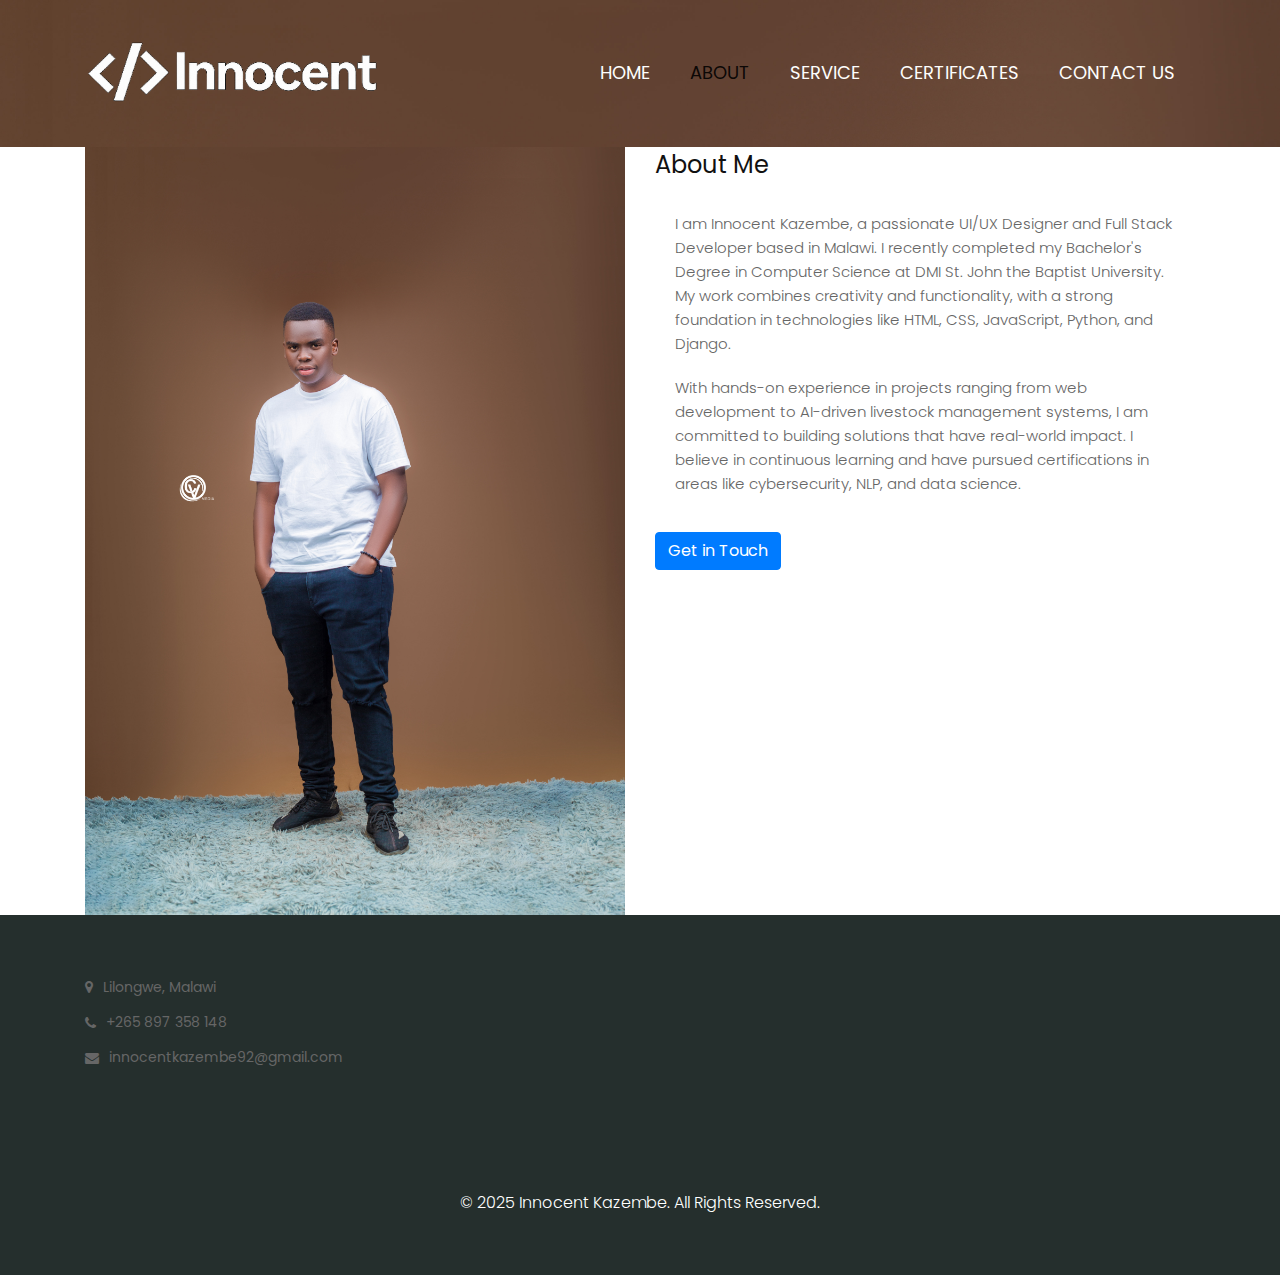
<file: about.html>
<!DOCTYPE html>
<html lang="en">
<head>
   <meta charset="utf-8">
   <meta http-equiv="X-UA-Compatible" content="IE=edge">
   <meta name="viewport" content="width=device-width, initial-scale=1">
   <title>About - Innocent</title>

   <!-- CSS files -->
   <link rel="stylesheet" type="text/css" href="css/bootstrap.min.css">
   <link rel="stylesheet" type="text/css" href="css/style.css">
   <link rel="stylesheet" href="css/responsive.css">
   <link rel="stylesheet" href="css/jquery.mCustomScrollbar.min.css">
   <link rel="stylesheet" href="https://netdna.bootstrapcdn.com/font-awesome/4.0.3/css/font-awesome.css">
   <link href="https://fonts.googleapis.com/css2?family=Poppins:wght@400;500;700&display=swap" rel="stylesheet">
</head>
<body>

   <!-- Header -->
   <div class="header_section">
      <div class="container">
         <nav class="navbar navbar-expand-lg navbar-light bg-light">
            <div class="logo"><a href="index.html"><img src="images/logo.png" alt="Logo"></a></div>
            <button class="navbar-toggler" type="button" data-toggle="collapse" data-target="#navbarNav">
               <span class="navbar-toggler-icon"></span>
            </button>
            <div class="collapse navbar-collapse" id="navbarNav">
               <ul class="navbar-nav ml-auto">
                  <li class="nav-item"><a class="nav-link" href="index.html">Home</a></li>
                  <li class="nav-item"><a class="nav-link active" href="about.html">About</a></li>
                  <li class="nav-item"><a class="nav-link" href="service.html">Service</a></li>
                  <li class="nav-item"><a class="nav-link" href="certificates.html">Certificates</a></li>
                  <li class="nav-item"><a class="nav-link" href="contact.html">Contact Us</a></li>
               </ul>
            </div>
         </nav>
      </div>
   </div>

   <!-- About Section -->
   <div class="about_section layout_padding">
      <div class="container">
         <div class="row">
            <div class="col-md-6">
               <div class="about_img"><img src="images/about-img.jpg" alt="About Image" class="img-fluid"></div>
            </div>
            <div class="col-md-6">
               <div class="about_text">
                  <h1 class="about_title">About <span class="highlight">Me</span></h1>
                  <p>I am Innocent Kazembe, a passionate UI/UX Designer and Full Stack Developer based in Malawi. I recently completed my Bachelor's Degree in Computer Science at DMI St. John the Baptist University. My work combines creativity and functionality, with a strong foundation in technologies like HTML, CSS, JavaScript, Python, and Django.</p>
                  <p>With hands-on experience in projects ranging from web development to AI-driven livestock management systems, I am committed to building solutions that have real-world impact. I believe in continuous learning and have pursued certifications in areas like cybersecurity, NLP, and data science.</p>
                  <a href="contact.html" class="btn btn-primary mt-3">Get in Touch</a>
               </div>
            </div>
         </div>
      </div>
   </div>

   <!-- Footer -->
   <div class="footer_section layout_padding">
    <div class="container">
       <div class="location_text">
          <ul style="list-style: none; padding: 0; display: flex; flex-direction: column; gap: 10px;">
             <li style="display: flex; align-items: center;">
                <i class="fa fa-map-marker" aria-hidden="true" style="margin-right: 10px;"></i>
                <span>Lilongwe, Malawi</span>
             </li>
             <li style="display: flex; align-items: center;">
                <i class="fa fa-phone" aria-hidden="true" style="margin-right: 10px;"></i>
                <span>+265 897 358 148</span>
             </li>
             <li style="display: flex; align-items: center;">
                <i class="fa fa-envelope" aria-hidden="true" style="margin-right: 10px;"></i>
                <span>innocentkazembe92@gmail.com</span>
             </li>
          </ul>
       </div>
    </div>
 </div>
 <div>
   <div class="footer_section layout_padding">
      <div class="container">
         </div>
         <p class="copyright_text">© 2025 Innocent Kazembe. All Rights Reserved.</p>
      </div>
   </div>

   <!-- JS scripts -->
   <script src="js/jquery.min.js"></script>
   <script src="js/bootstrap.bundle.min.js"></script>
   <script src="js/jquery.mCustomScrollbar.concat.min.js"></script>
   <script src="js/custom.js"></script>
</body>
</html>
</file>
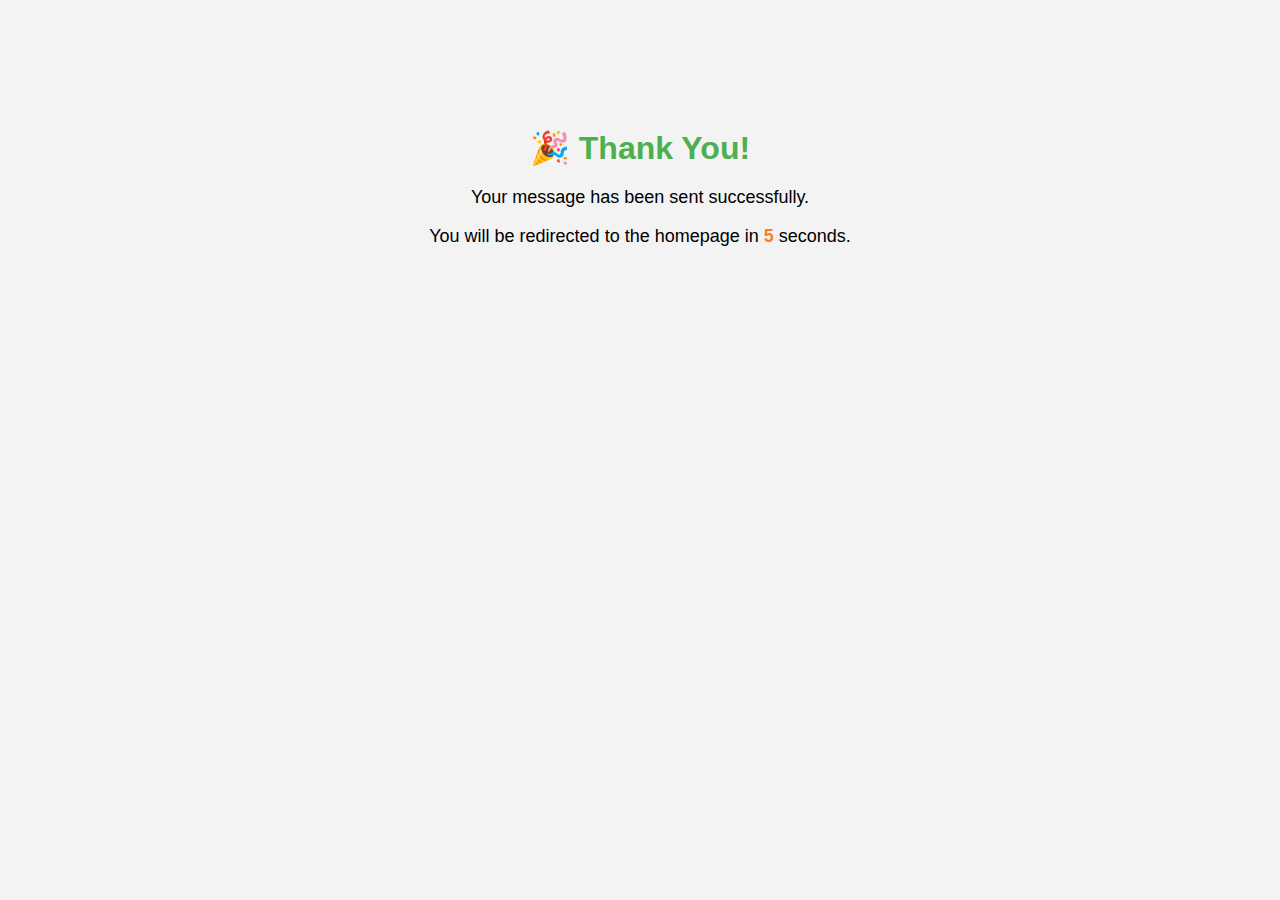
<file: thank-you.html>
<!DOCTYPE html>
<html lang="en">
<head>
  <meta charset="UTF-8">
  <title>Thank You! - Innocent</title>
  <style>
    body {
      font-family: sans-serif;
      background-color: #f3f3f3;
      text-align: center;
      padding: 100px;
    }
    h1 {
      color: #4CAF50;
      margin-bottom: 20px;
    }
    p {
      font-size: 18px;
    }
    #countdown {
      font-weight: bold;
      color: #fa7e23;
    }
  </style>
  <script>
    let seconds = 5;
    function countdown() {
      const countdownElement = document.getElementById("countdown");
      countdownElement.innerText = seconds;
      seconds--;
      if (seconds < 0) {
        window.location.href = "index.html"; // Change this to your actual homepage file or route
      } else {
        setTimeout(countdown, 1000);
      }
    }
    window.onload = countdown;
  </script>
</head>
<body>
  <h1>🎉 Thank You!</h1>
  <p>Your message has been sent successfully.</p>
  <p>You will be redirected to the homepage in <span id="countdown">5</span> seconds.</p>
</body>
</html>
</file>
<file: css/style.css>
/*--------------------------------------------------------------------- File Name: style.css ---------------------------------------------------------------------*/


/*--------------------------------------------------------------------- import Fonts ---------------------------------------------------------------------*/

@import url('https://fonts.googleapis.com/css?family=Rajdhani:300,400,500,600,700');
@import url('https://fonts.googleapis.com/css?family=Poppins:100,100i,200,200i,300,300i,400,400i,500,500i,600,600i,700,700i,800,800i,900,900i');
@font-face {
    font-family: "Righteous";
    src: url("../fonts/BalooChettan-Regular.ttf");
    src: url("../fonts/BalooChettan-Regular.ttf");
}


/*****---------------------------------------- 1) font-family: 'Rajdhani', sans-serif;
 2) font-family: 'Poppins', sans-serif;
 ----------------------------------------*****/


/*--------------------------------------------------------------------- import Files ---------------------------------------------------------------------*/

@import url(animate.min.css);
@import url(normalize.css);
@import url(icomoon.css);
@import url(css/font-awesome.min.css);
@import url(meanmenu.css);
@import url(owl.carousel.min.css);
@import url(swiper.min.css);
@import url(slick.css);
@import url(jquery.fancybox.min.css);
@import url(jquery-ui.css);
@import url(nice-select.css);

/*--------------------------------------------------------------------- skeleton ---------------------------------------------------------------------*/

* {
    box-sizing: border-box !important;
    transition: ease all 0.5s;
}

html {
    scroll-behavior: smooth;
}

body {
    color: #666666;
    font-size: 14px;
    line-height: 1.80857;
    font-weight: normal;
    overflow-x: hidden;
    font-family: 'Poppins', sans-serif;
}

a {
    color: #1f1f1f;
    text-decoration: none !important;
    outline: none !important;
    -webkit-transition: all .3s ease-in-out;
    -moz-transition: all .3s ease-in-out;
    -ms-transition: all .3s ease-in-out;
    -o-transition: all .3s ease-in-out;
    transition: all .3s ease-in-out;
}

h1,
h2,
h3,
h4,
h5,
h6 {
    letter-spacing: 0;
    font-weight: normal;
    position: relative;
    padding: 0 0 10px 0;
    font-weight: normal;
    line-height: normal;
    color: #111111;
    margin: 0
}

h1 {
    font-size: 24px
}

h2 {
    font-size: 22px
}

h3 {
    font-size: 18px
}

h4 {
    font-size: 16px
}

h5 {
    font-size: 14px
}

h6 {
    font-size: 13px
}

*,
*::after,
*::before {
    -webkit-box-sizing: border-box;
    -moz-box-sizing: border-box;
    box-sizing: border-box;
}

h1 a,
h2 a,
h3 a,
h4 a,
h5 a,
h6 a {
    color: #212121;
    text-decoration: none!important;
    opacity: 1
}

button:focus {
    outline: none;
}

ul,
li,
ol {
    margin: 0px;
    padding: 0px;
    list-style: none;
}

p {
    margin: 20px;
    font-weight: 300;
    font-size: 15px;
    line-height: 24px;
}

a {
    color: #222222;
    text-decoration: none;
    outline: none !important;
}

a,
.btn {
    text-decoration: none !important;
    outline: none !important;
    -webkit-transition: all .3s ease-in-out;
    -moz-transition: all .3s ease-in-out;
    -ms-transition: all .3s ease-in-out;
    -o-transition: all .3s ease-in-out;
    transition: all .3s ease-in-out;
}

img {
    max-width: 100%;
    height: auto;
}

 :focus {
    outline: 0;
}

.paddind_bottom_0 {
    padding-bottom: 0 !important;
}

.btn-custom {
    margin-top: 20px;
    background-color: transparent !important;
    border: 2px solid #ddd;
    padding: 12px 40px;
    font-size: 16px;
}

.lead {
    font-size: 18px;
    line-height: 30px;
    color: #767676;
    margin: 0;
    padding: 0;
}

.form-control:focus {
    border-color: #ffffff !important;
    box-shadow: 0 0 0 .2rem rgba(255, 255, 255, .25);
}

.navbar-form input {
    border: none !important;
}

.badge {
    font-weight: 500;
}

blockquote {
    margin: 20px 0 20px;
    padding: 30px;
}

button {
    border: 0;
    margin: 0;
    padding: 0;
    cursor: pointer;
}

.full {
    float: left;
    width: 100%;
}

.layout_padding {
    padding-top: 90px;
    padding-bottom: 0px;
}

.padding_0 {
    padding: 0px;
}


/* header section start */

.header_section {
    width: 100%;
    float: left;
    background-image: url(../images/about-img.jpg);
    height: auto;
    background-size: 100%;
    background-repeat: no-repeat;
}

.header_bg {
    background: #000;
}

.bg-light {
    background-color: transparent !important;
}

.logo {
    width: 27%;
    float: left;
}

.ml-auto,
.mx-auto {
    margin-left: auto!important;
}

.navbar-expand-lg .navbar-nav .nav-link {
    padding-right: 20px;
    padding-left: 20px;
    font-size: 18px;
    color: #fefefd;
    border-radius: 40px;
    text-transform: uppercase;
}

.navbar-light .navbar-nav .nav-link:focus,
.navbar-light .navbar-nav .nav-link:hover {
    color: #f8ca29;
}

.navbar {
    padding: 30px 0px 30px 0px;
}


/* header section end */


/* banner section start */

.banner_section {
    width: 100%;
    float: left;
    padding: 0px 0px 220px 0px;
}

.banner_taital_main {
    width: 100%;
    float: left;
    padding-left: 100px;
    padding-top: 100px;
}

.banner_taital {
    width: 100%;
    float: left;
    font-size: 60px;
    color: #fefefd;
    font-weight: bold;
    padding-bottom: 0px;
    line-height: 70px;
}

.banner_text {
    width: 100%;
    float: left;
    font-size: 24px;
    color: #fefefd;
}

.social_icon {
    width: 100%;
    float: right;
    text-align: right;
}

.social_icon ul {
    margin: 0px;
    padding: 0px;
    display: inline-block;
}

.social_icon li {}

.social_icon li a {
    float: left;
    padding: 0px 0px;
    background-color: #b0b3b2;
    color: #252f2d;
    border-radius: 5px;
    font-size: 18px;
    margin-right: 5px;
    width: 35px;
    text-align: center;
    margin-top: 10px;
}

.social_icon li a:hover {
    background-color: #ffffff;
    color: #252f2d;
}

.video_bt {
    width: 100%;
    float: left;
    padding-top: 120px;
    padding-left: 20px;
}

.play_icon img {
    width: 80px;
}

.play_icon {
    width: 100%;
    margin: 0 auto;
    position: relative;
    z-index: 5;
}

.play_icon::before {
    content: '';
    position: absolute;
    top: 40px;
    left: 40px;
    width: 90px;
    height: 90px;
    transform: translate(-50%, -50%);
    background-color: #f5c729;
    border-radius: 100%;
    animation: fadeEffect 1.3s infinite ease;
    box-shadow: 0px 0px 10px 0px;
    right: initial;
    margin: 0 auto;
    z-index: -1;
}

@keyframes fadeEffect {
    0% {
        transform: translate(-50%, -50%) scale(1);
        opacity: 1
    }
    100% {
        transform: translate(-50%, -50%) scale(1.2);
        opacity: 0;
    }
}

.carousel-inner,
.carousel,
.carousel-item,
.container,
.fill {
    width: 100%;
    background-position: center center;
    background-size: cover;
}

.slide-wrapper {
    display: inline;
}

.slide-wrapper .container {
    padding: 0;
}


/*------------------------------ vertical bootstrap slider----------------------------*/

.banner_section .carousel-inner>.carousel-item.carousel-item-next,
.banner_section .carousel-inner>.carousel-item.active.carousel-item-right {
    transform: translate3d(0, 100%, 0);
    -webkit-transform: translate3d(0, 100%, 0);
    -ms-transform: translate3d(0, 100%, 0);
    -moz-transform: translate3d(0, 100%, 0);
    -o-transform: translate3d(0, 100%, 0);
    top: 0;
}

.banner_section .carousel-inner>.carousel-item.carousel-item-prev,
.banner_section .carousel-inner>.carousel-item.active.carousel-item-left {
    transform: translate3d(0, -100%, 0);
    -webkit-transform: translate3d(0, -100%, 0);
    -moz-transform: translate3d(0, -100%, 0);
    -ms-transform: translate3d(0, -100%, 0);
    -o-transform: translate3d(0, -100%, 0);
    top: 0;
}

.banner_section .carousel-inner>.carousel-item.next.carousel-item-left,
.banner_section .carousel-inner>.carousel-item.carousel-item-prev.carousel-item-right,
.banner_section .carousel-inner>.carousel-item.active {
    transform: translate3d(0, 0, 0);
    -webkit-transform: translate3d(0, 0, 0);
    -ms-transform: translate3d(0, 0, 0);
    ;
    -moz-transform: translate3d(0, 0, 0);
    -o-transform: translate3d(0, 0, 0);
    top: 0;
}


/*------------------------------- vertical carousel indicators ------------------------------*/

.carousel-indicators {
    position: absolute;
    top: 0;
    bottom: 0;
    margin: auto;
    height: 20px;
    right: 10px;
    left: auto;
    width: auto;
    -webkit-transform: rotate(90deg);
    -moz-transform: rotate(90deg);
    -ms-transform: rotate(90deg);
    -o-transform: rotate(90deg);
    transform: rotate(90deg);
    display: none;
}

.carousel-indicators li {
    display: block;
    margin-bottom: 5px;
    width: 15px;
    height: 15px;
    border-radius: 100%;
    background-color: #0fbdd7
}

.carousel-indicators li.active {
    margin-bottom: 5px;
    background: #ffffff;
}


/* banner section end */


/* services section start */

.services_section {
    width: 100%;
    float: left;
    padding-top: 0px;
}

.services_taital {
    width: 100%;
    float: left;
    font-size: 40px;
    color: #f5c729;
    font-weight: bold;
}

.services_text {
    width: 100%;
    font-size: 24px;
    color: #343534;
    font-weight: bold;
    padding: 20px 0px 0px 0px;
    text-align: center;
}

.services_section_2 {
    width: 100%;
    float: left;
    padding-top: 80px;
}

.box_main {
    width: 100%;
    border-radius: 100%;
    border: 6px solid #f5c729;
    height: auto;
    padding: 70px 0px;
    box-shadow: 0px 0px 60px 0px #f0f0ef;
}

.app_icon {
    width: 100%;
    margin: 0 auto;
    text-align: center;
    align-items: center;
    justify-content: center;
}

.app_icon_1 {
    width: 100%;
    margin: 0 auto;
    text-align: center;
    align-items: center;
    justify-content: center;
    display: none;
}

.box_main:hover .services_text {
    color: #f5c729;
}

.services_text.active {
    color: #f5c729;
}

.box_main:hover .app_icon_1 {
    display: block;
}

.box_main:hover .app_icon {
    display: none;
}

.readmore_bt {
    width: 170px;
    margin: 0 auto;
    text-align: center;
    margin-top: 50px;
}

.readmore_bt a {
    width: 100%;
    float: left;
    text-align: center;
    font-size: 16px;
    color: #fefefd;
    background-color: #252f2d;
    padding: 14px 20px;
    margin-top: 10px;
    border-radius: 5px;
    font-weight: bold;
}

.readmore_bt a:hover {
    background-color: #f5c729;
    color: #fefefd;
}


/* services section end */


/* portfolio section start */

.portfolio_section {
    width: 100%;
    float: left;
    padding: 90px 0px;
}

.portfolio_taital {
    width: 100%;
    float: left;
    font-size: 40px;
    color: #f5c729;
    font-weight: bold;
    text-align: center;
}

.portfolio_taital_1 {
    color: #292929;
    border-bottom: 5px solid #363636;
}

.portfolio_section_2 {
    width: 100%;
    float: left;
    padding-top: 30px;
}

.image {
    display: block;
    width: 100%;
    height: auto;
}

.overlay {
    position: absolute;
    top: 0;
    bottom: 0;
    left: 0;
    right: 0;
    height: 100%;
    width: 100%;
    opacity: 0;
    transition: .5s ease;
    background-color: rgb(45, 45, 45, 0.5);
    margin: 0 auto;
}

.container_main {
    position: relative;
}

.container_main:hover .overlay {
    opacity: 1;
}

.text {
    color: white;
    font-size: 20px;
    position: absolute;
    top: 50%;
    left: 50%;
    -webkit-transform: translate(-50%, -50%);
    -ms-transform: translate(-50%, -50%);
    transform: translate(-50%, -50%);
    width: 80%;
}

.btn_main {
    width: 100%;
    text-align: center;
}

.buy_bt {
    width: 160px;
    margin: 0 auto;
    text-align: center;
}

.buy_bt a {
    width: 100%;
    float: left;
    text-align: center;
    font-size: 14px;
    color: #252525;
    background-color: #fefefd;
    padding: 10px 0px;
    border-radius: 5px;
    font-weight: bold;
    text-transform: uppercase;
}

.buy_bt a:hover {
    color: #fefefd;
    background-color: #f5c729;
}

.seemore_bt {
    width: 170px;
    margin: 0 auto;
    text-align: center;
    display: flex;
}

.seemore_bt a {
    width: 100%;
    text-align: center;
    font-size: 16px;
    color: #fefefd;
    background-color: #252f2d;
    padding: 14px 0px;
    font-weight: bold;
    border-radius: 5px;
}

.seemore_bt a:hover {
    background-color: #f5c729;
    color: #fefefd;
}


/* portfolio section end */


/* blog section start */

.blog_section {
    width: 100%;
    float: left;
    background-image: url(../images/blog-bg.png);
    height: 550px;
    background-size: cover;
    margin-bottom: 410px;
}

.blog_taital {
    width: 100%;
    float: left;
    font-size: 40px;
    color: #f5c729;
    font-weight: bold;
    text-align: center;
}

.blog_taital_1 {
    color: #fefefd;
    border-bottom: 5px solid #fefefd;
}

.blog_text {
    width: 100%;
    float: left;
    font-size: 16px;
    color: #fefefd;
    text-align: center;
    margin: 0px;
}

.blog_section_2 {
    width: 100%;
    float: left;
    padding-top: 150px;
}

.blog_box {
    width: 100%;
    background-color: #ffffff;
    box-shadow: 0px 0px 20px 0px;
    padding: 0px 0px 20px 0px;
    border-bottom-right-radius: 5px;
    border-bottom-left-radius: 5px;
}

.blog_img {
    width: 100%;
    background-image: url(../images/cert\ 1.PNG);
    height: auto;
    background-size: 100%;
    background-repeat: no-repeat;
}

.blog_img_2 {
    width: 100%;
    background-image: url(../images/cert\ 3.PNG);
    height: auto;
    background-size: 100%;
    background-repeat: no-repeat;
}

.blog_img_3 {
    width: 100%;
    background-image: url(../images/cert\ 2.PNG);
    height: auto;
    background-size: 100%;
    background-repeat: no-repeat;
}

.date_text {
    width: 160px;
    margin: 0 auto;
    font-size: 18px;
    color: #fefefd;
    text-align: center;
    text-transform: uppercase;
    padding: 14px 0px;
    background-color: #f5c729;
}

.prep_text {
    width: 100%;
    font-size: 20px;
    color: #fefefd;
    font-weight: bold;
    padding: 250px 20px 20px 20px;
}

.lorem_text {
    width: 100%;
    font-size: 14px;
    color: #353534;
    margin: 0px;
    padding: 20px 20px;
    font-weight: 500;
}

.readmore_bt_1 {
    width: 170px;
    margin: 0 auto;
    text-align: center;
    margin-top: 50px;
}

.readmore_bt_1 a {
    width: 100%;
    float: left;
    text-align: center;
    font-size: 16px;
    color: #fefefd;
    background-color: #252f2d;
    padding: 14px 20px;
    margin-top: 10px;
    border-radius: 5px;
    font-weight: bold;
}

.readmore_bt_1 a:hover {
    background-color: #f5c729;
    color: #fefefd;
}


/* blog section end */


/* contact section start */

.contact_section {
    width: 100%;
    float: left;
    padding-bottom: 90px;
}

.contact_taital {
    width: 100%;
    float: left;
    font-size: 40px;
    color: #f5c729;
    font-weight: bold;
    text-align: center;
}

.contact_taital_1 {
    color: #292929;
    border-bottom: 5px solid #363636;
}

.contact_section_2 {
    width: 100%;
    float: left;
    padding-top: 55px;
}

.padding_left_0 {
    padding-left: 0px;
}

.mail_section_1 {
    width: 60%;
    margin: 0 auto;
}

.mail_text {
    width: 100%;
    float: left;
    font-size: 16px;
    color: #414140;
    background-color: #ffffff;
    border: 1px solid #aaaaa9;
    padding: 11px 20px;
    margin-top: 20px;
}

input.mail_text::placeholder {
    color: #414140;
}

.massage-bt {
    color: #414140;
    width: 100%;
    height: 110px;
    font-size: 18px;
    background-color: #ffffff;
    border: 1px solid #aaaaa9;
    padding: 40px 20px 0px 20px;
    height: 110px;
    margin-top: 20px;
}

textarea#comment.massage-bt::placeholder {
    color: #414140;
}

.send_bt {
    width: 170px;
    margin: 0 auto;
    text-align: center;
}

.send_bt button {
    width: 100%;
    text-align: center;
    font-size: 16px;
    color: #fefefd;
    background-color: #fa7e23;
    padding: 14px;
    margin-top: 40px;
    display: block;
    font-weight: bold;
    border: none;
    border-radius: 5px;
    cursor: pointer;
    transition: background-color 0.3s ease;
}

.send_bt button:hover {
    color: #fefefd;
    background-color: #252f2d;
}


/* contact section end */


/* project box section start */

.project_box {
    width: 100%;
    float: left;
    background-color: #f9f9f9;
    height: auto;
    padding: 40px 0px;
}

.project_main {
    width: 100%;
    display: flex;
}

.hire_text {
    width: 100%;
    font-size: 30px;
    color: #252f2d;
    text-transform: uppercase;
    font-weight: bold;
    padding-bottom: 0px;
    padding-top: 8px;
}

.callnow_bt {
    width: 200px;
    float: right;
    text-align: right;
}

.callnow_bt a {
    width: 100%;
    float: right;
    font-size: 16px;
    color: #fefefd;
    background-color: #fa7e23;
    padding: 14px;
    border-radius: 5px;
    text-align: center;
}

.callnow_bt a:hover {
    color: #fefefd;
    background-color: #252f2d;
}


/* project box section end */


/* footer section start */

.footer_section {
    width: 100%;
    float: left;
    background-color: #252f2d;
    height: auto;
    padding: 60px 0px 45px 0px;
}

.location_text {
    width: 100%;
    text-align: center;
    display: inline-block;
    margin: 0 auto;
}

.location_text ul {
    margin: 0px;
    padding: 0px;
    display: inline-block;
}

.location_text li {
    float: left;
}

.location_text li a {
    float: left;
    font-size: 20px;
    color: #fefefd;
    margin: 0px 10px;
    background-color: #3e412d;
    padding: 12px 0px;
    border-radius: 100%;
    width: 60px;
    text-align: center;
}

.location_text li a:hover {
    color: #252f2d;
    background-color: #fefefd;
}


/* footer section end */


/* copyright section start */

.copyright_section {
    width: 100%;
    float: left;
    background-color: #252f2d;
    height: auto;
}

.copyright_text {
    width: 100%;
    float: left;
    font-size: 16px;
    margin: 15px 0px;
    color: #ffffff;
    text-align: center;
}

.copyright_text a {
    color: #ffffff;
}

.copyright_text a:hover {
    color: #f5c729;
}


/* copyright section end */

.margin_top90 {
    margin-top: 90px;
}

.margin_90{
    margin: 90px 0px;
}
</file>
<file: css/responsive.css>
/*--------------------------------------------------------------------- File Name: responsive.css ---------------------------------------------------------------------*/


/*------------------------------------------------------------------- 991px x 768px ---------------------------------------------------------------------*/

@media only screen and (min-width: 768px) and (max-width: 991px) {
    .header-search {
        padding: 15px 0px;
    }
}


/*------------------------------------------------------------------- 767px x 599px ---------------------------------------------------------------------*/

@media only screen and (min-width: 599px) and (max-width: 767px) {
    .logo {
        text-align: center;
    }
    .cart-content-right {
        padding-bottom: 5px;
    }
    .mg {
        margin: 0px 0px;
    }
    .menu-area-main {
        height: 256px;
        overflow-y: auto;
    }
    .megamenu>.row [class*="col-"] {
        padding: 0px;
    }
    .menu-area-main .megamenu .men-cat {
        padding: 0px 15px;
    }
    .menu-area-main .megamenu .women-cat {
        padding: 0px 15px;
    }
    .menu-area-main .megamenu .el-cat {
        padding: 0px 15px;
    }
    .mean-container .mean-nav ul li a.mean-expand {
        height: 19px;
    }
    .category-box.women-box {
        display: none;
    }
    .cart-box {
        display: inline-block;
        margin: 0px 30px;
    }
    .wish-box {
        float: none;
        margin: 0px 30px;
        display: inline-block;
    }
    .menu-add {
        display: none;
    }
    .category-box {
        display: none;
    }
    .mean-container .mean-nav ul li ol {
        padding: 0px;
    }
    .mean-container .mean-nav ul li a {
        padding: 10px 20px;
        width: 94.8%;
    }
    .mean-container .mean-nav ul li li a {
        width: 92%;
        padding: 1em 4%;
    }
    .mean-container .mean-nav ul li li li a {
        width: 100%;
    }
    .header-search {
        padding: 15px 0px;
    }
    #collapseFilter.d-md-block {
        padding: 30px 0px;
    }
}


/*------------------------------------------------------------------- 599px x 280px ---------------------------------------------------------------------*/

@media only screen and (min-width: 280px) and (max-width: 599px) {
    .cart-content-right {
        padding-bottom: 5px;
    }
    .megamenu>.row [class*="col-"] {
        padding: 0px;
    }
    .menu-area-main .megamenu .men-cat {
        padding: 0px 15px;
    }
    .menu-area-main .megamenu .women-cat {
        padding: 0px 15px;
    }
    .menu-area-main .megamenu .el-cat {
        padding: 0px 15px;
    }
    .mean-container .mean-nav ul li a {
        padding: 1em 4%;
        width: 92%;
    }
    .mean-container .mean-nav ul li li a {
        width: 90%;
        padding: 1em 5%;
    }
    .mean-container .sub-full.megamenu-categories ol li a {
        padding: 5px 0px;
        text-transform: capitalize;
        width: 100%;
    }
    .megamenu .sub-full.megamenu-categories .women-box .banner-up-text a {
        width: auto;
        border: none;
        float: none;
    }
    .menu-area-main {
        height: 45px;
        overflow-y: auto;
    }
    .mean-container .mean-nav ul li a.mean-expand {
        top: 0;
    }
}

@media (min-width: 992px) and (max-width: 1199px) {
    .navbar-expand-lg .navbar-nav .nav-link {
        padding-right: 10px;
        padding-left: 10px;
    }
    .navbar {
        padding: 30px 0px 30px 50px;
    }
    .banner_section {
        padding: 0px 0px 155px 0px;
    }
    .banner_taital_main {
        padding-left: 50px;
        padding-top: 40px;
    }
    .banner_taital {
        font-size: 50px;
    }
    .video_bt {
        padding-top: 30px;
        padding-left: 50px;
    }
    .box_main {
        padding: 45px 0px;
    }
    .services_text {
        font-size: 20px;
    }
    .prep_text {
        padding: 190px 20px 20px 20px;
    }
}

@media (min-width: 768px) and (max-width: 991px) {
    .header_section {
        background-size: cover;
        background: #252f2d!important;
    }
    .logo {
        width: auto;
    }
    .navbar-expand-lg {
        padding: 15px 0px;
    }
    .navbar-brand {
        width: 60%;
        padding: 0px;
    }
    .navbar {
        padding: 10px 0px;
    }
    .navbar-toggler {
        background-color: #fff;
        border: 1px solid #fff;
    }
    .navbar-light .navbar-nav .nav-link {
        padding: 5px 5px 0px 5px;
        margin: 0px 0px 0px 0px;
        width: 45%;
        margin: 0 auto;
        text-align: center;
    }
    .form-group {
        margin-bottom: 1rem;
        display: none;
    }
    .banner_section {
        padding: 30px 0px;
        background-size: 100% 100%;
    }
    .banner_taital {
        font-size: 40px;
        line-height: normal;
    }
    .banner_taital_main {
        padding-left: 0px;
        padding-top: 50px;
    }
    .video_bt {
        padding-top: 30px;
    }
    .services_section {
        padding-top: 90px;
    }
    .box_main {
        width: 250px;
        padding: 60px 0px;
        margin: 0 auto;
        margin-top: 30px;
    }
    .blog_section {
        height: 380px;
    }
    .readmore_bt_1 a {
        color: #252525;
        background-color: #fefefe;
    }
    .blog_section_2 {
        padding-top: 30PX;
    }
    .blog_box {
        margin-top: 30px;
    }
    .prep_text {
        font-size: 20px;
        padding: 90px 20px 20px 20px;
    }
    .mail_section_1 {
        width: 100%;
    }
}

@media (min-width: 576px) and (max-width: 767px) {
    .header_section {
        background-size: cover;
        background: #252f2d!important;
    }
    .logo {
        width: auto;
    }
    .navbar-expand-lg {
        padding: 15px 0px;
    }
    .navbar-brand {
        width: 60%;
        padding: 0px;
    }
    .navbar {
        padding: 10px 0px;
    }
    .navbar-toggler {
        background-color: #fff;
        border: 1px solid #fff;
    }
    .navbar-light .navbar-nav .nav-link {
        padding: 5px 5px 0px 5px;
        margin: 0px 0px 0px 0px;
        width: 45%;
        margin: 0 auto;
        text-align: center;
    }
    .form-group {
        margin-bottom: 1rem;
        display: none;
    }
    .banner_section {
        padding: 30px 0px;
        background-size: 100% 100%;
    }
    .banner_taital {
        font-size: 26px;
        line-height: normal;
    }
    .banner_taital_main {
        padding-left: 0px;
        padding-top: 0px;
    }
    .video_bt {
        padding-top: 30px;
    }
    .social_icon {
        display: none;
    }
    .services_section {
        padding-top: 90px;
    }
    .box_main {
        width: 250px;
        padding: 60px 0px;
        margin: 0 auto;
        margin-top: 30px;
    }
    .portfolio_section_2 {
        padding-top: 0px;
    }
    .blog_section {
        height: auto;
        margin-bottom: 0px;
        padding-bottom: 90px;
    }
    .readmore_bt_1 a {
        color: #252525;
        background-color: #fefefe;
    }
    .blog_section_2 {
        padding-top: 30PX;
    }
    .blog_box {
        margin-top: 30px;
    }
    .mail_section_1 {
        width: 100%;
    }
    .project_main {
        display: block;
    }
    .hire_text {
        font-size: 20px;
        text-align: center;
    }
    .callnow_bt {
        width: 200px;
        float: none;
        text-align: center;
        margin: 0 auto;
        padding-top: 20px;
    }
}

@media (max-width: 575px) {
    .header_section {
        background-size: cover;
        background: #252f2d!important;
    }
    .logo {
        width: auto;
    }
    .navbar-expand-lg {
        padding: 15px 0px;
    }
    .navbar-brand {
        width: 60%;
        padding: 0px;
    }
    .navbar {
        padding: 10px 0px;
    }
    .navbar-toggler {
        background-color: #fff;
        border: 1px solid #fff;
    }
    .navbar-light .navbar-nav .nav-link {
        padding: 5px 5px 0px 5px;
        margin: 0px 0px 0px 0px;
        width: 45%;
        margin: 0 auto;
        text-align: center;
    }
    .form-group {
        margin-bottom: 1rem;
        display: none;
    }
    .banner_section {
        padding: 30px 0px;
        background-size: 100% 100%;
    }
    .banner_taital {
        font-size: 26px;
        line-height: normal;
    }
    .banner_taital_main {
        padding-left: 0px;
        padding-top: 0px;
    }
    .video_bt {
        padding-top: 30px;
    }
    .social_icon {
        display: none;
    }
    .services_section {
        padding-top: 90px;
    }
    .box_main {
        width: 290px;
        padding: 80px 0px;
        margin: 0 auto;
        margin-top: 30px;
    }
    .portfolio_section_2 {
        padding-top: 0px;
    }
    .blog_section {
        height: auto;
        margin-bottom: 0px;
        padding-bottom: 90px;
    }
    .readmore_bt_1 a {
        color: #252525;
        background-color: #fefefe;
    }
    .blog_section_2 {
        padding-top: 30PX;
    }
    .blog_box {
        margin-top: 30px;
    }
    .mail_section_1 {
        width: 100%;
    }
    .project_main {
        display: block;
    }
    .hire_text {
        font-size: 20px;
        text-align: center;
    }
    .callnow_bt {
        width: 200px;
        float: none;
        text-align: center;
        margin: 0 auto;
        padding-top: 20px;
    }
}
</file>
